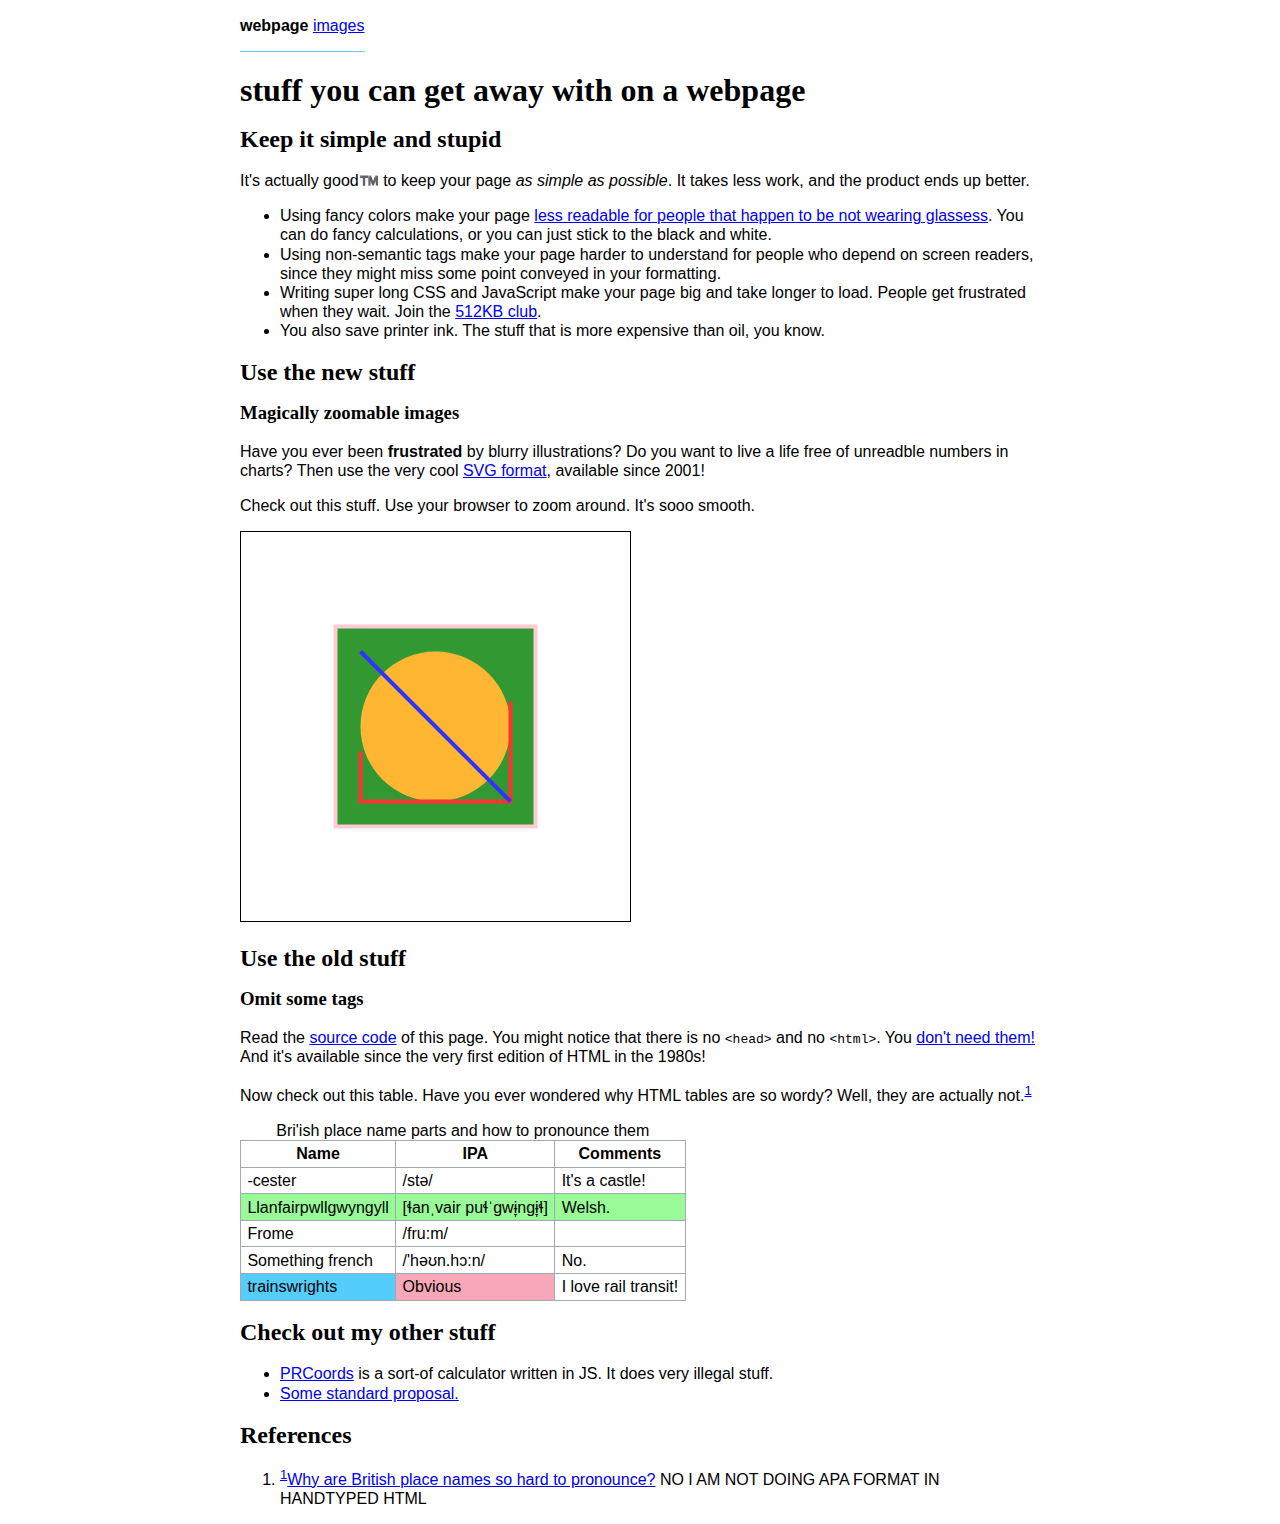
<file: css-hw/index.html>
<!DOCTYPE HTML>
<link rel="stylesheet" href="css/main.css">
<title>stuff you can get away with on a webpage</title>
<nav>
    <ol>
        <li><a class=here>webpage</a></li>
        <li><a href="img.html">images</a></li>
    </ol>
</nav>
<h1>stuff you can get away with on a webpage</h1>

<h2>Keep it simple and stupid</h2>
<p>It's actually good™️ to keep your page <em>as simple as possible</em>. It takes
less work, and the product ends up better.

<ul>
<li>Using fancy colors make your page
<a href="https://www.w3.org/TR/WCAG20/">less readable for people that happen to be
not wearing glassess</a>. You can do fancy calculations, or you can just stick to
the black and white.
<li>Using non-semantic tags make your page harder to understand for people who
depend on screen readers, since they might miss some point conveyed in your formatting.
<li>Writing super long CSS and JavaScript make your page big and take longer to load.
People get frustrated when they wait. Join the <a href="https://512kb.club/">512KB club</a>.
<li>You also save printer ink. The stuff that is more expensive than oil, you know.
</ul>

<h2>Use the new stuff</h2>
<h3>Magically zoomable images</h3>
<p>Have you ever been <strong>frustrated</strong> by blurry illustrations? Do you want to live a life
free of unreadble numbers in charts? Then use the very cool <a href=https://en.wikipedia.org/wiki/Scalable_Vector_Graphics>
SVG format</a>, available since 2001!

<p>Check out this stuff. Use your browser to zoom around. It's sooo smooth.</p>
<!-- Taken from https://commons.wikimedia.org/wiki/File:SVG_example_markup_grid.svg.
     I can't think of anything to draw. Maybe a circle? Well there is a circle here.-->
<svg width="391" height="391" viewBox="-70.5 -70.5 391 391" xmlns="http://www.w3.org/2000/svg">
<rect fill="#fff" stroke="#000" x="-70" y="-70" width="390" height="390"/>
<g opacity="0.8">
	<rect x="25" y="25" width="200" height="200" fill="green" stroke-width="4" stroke="pink" />
	<circle cx="125" cy="125" r="75" fill="orange" />
	<polyline points="50,150 50,200 200,200 200,100" stroke="red" stroke-width="4" fill="none" />
	<line x1="50" y1="50" x2="200" y2="200" stroke="blue" stroke-width="4" />
</g>
</svg>

<h2>Use the old stuff</h2>
<h3>Omit some tags</h3>
<p>Read the <a href=https://github.com/Artoria2e5/fc712/blob/main/css-hw/index.html>source code</a> of this page.
You might notice that there is no <code>&lt;head&gt;</code> and no <code>&lt;html&gt;</code>.
You <a href="https://en.wikipedia.org/wiki/Tag_soup#Valid_deviations_from_XHTML">don't need them!</a>
And it's available since the very first edition of HTML in the 1980s!

<p>Now check out this table. Have you ever wondered why HTML tables are so wordy? Well, they
are actually not.<a class=ref id=ref_1_1 href="#ref_1">1</a>
<table>
<caption>Bri'ish place name parts and how to pronounce them</caption>
<tr><th>Name <th>IPA<th>Comments
<tr><td>-cester<td>/stə/<td>It's a castle!
<tr class=welsh><td>Llanfairpwllgwyngyll<td>[ɬanˌvair puɬˈɡwɨ̞nɡɨ̞ɬ]<td>Welsh.
<tr><td>Frome<td>/fru:m/<td>
<tr><td>Something french<td>/'həʊn.hɔ:n/<td>No.
<tr class=train><td>trainswrights<td>Obvious<td>I love rail transit!
</table>

<h2>Check out my other stuff</h2>
<ul>
	<li><a href="https://artoria2e5.github.io/PRCoords/demo">PRCoords</a> is a sort-of calculator written in JS.
	It does very illegal stuff.
	<li><a href="https://invent.kde.org/artoriatwoexpfive/openraster-org/-/blob/artoriatwoexpfive-master-patch-11215/proposals/more-image-formats.rst">Some standard proposal.</a>
</ul>
	
<h2>References</h2>
<ol>
<li id=ref_1><a href="#ref_1_1" class=refuse>1</a><a href=https://www.youtube.com/watch?v=uYNzqgU7na4>Why are British place names so hard to pronounce?</a> NO I AM NOT DOING APA FORMAT IN HANDTYPED HTML
</ol>
</file>
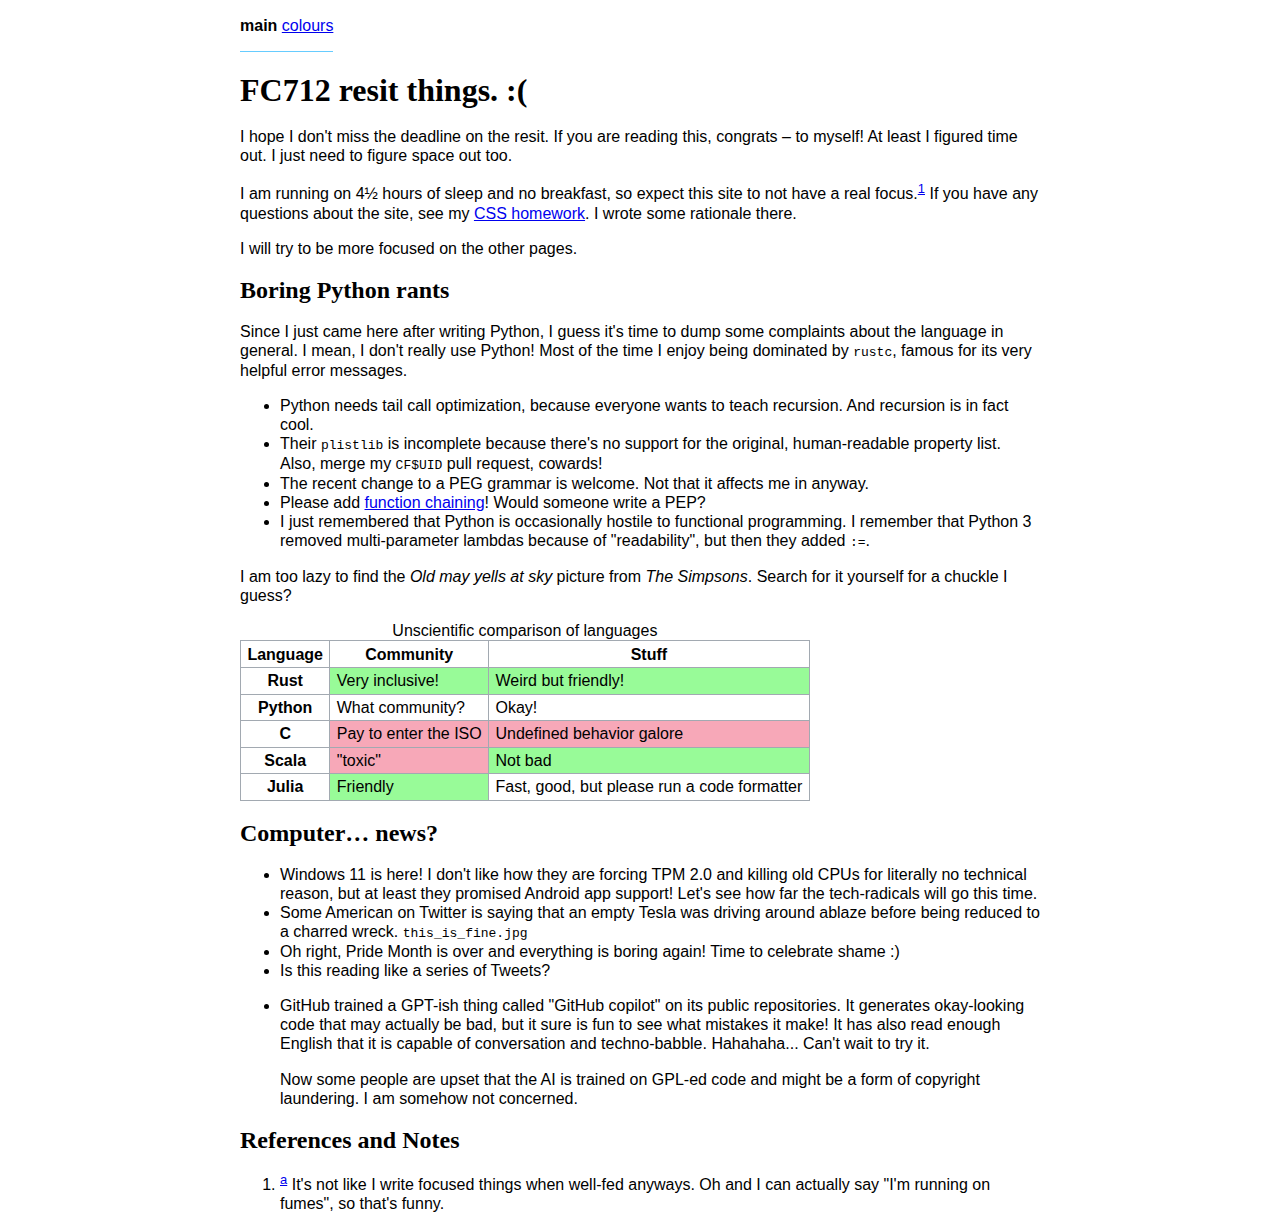
<file: mid-resit/sektion-1/index.html>
<!DOCTYPE html>
<!-- Okay, a note. I am going to really make use of the HTML optional tags mechanism.
     The ones that would pass a validator (not that I will run it for this), not the
     "tag soup" ones.
     
     Why? Well, in the beginning, HTML was something intended to be handwritten. Then
     everything changed when the framework nation attacked...
-->
<link rel="stylesheet" href="css/main.css">
<title>FC712 resit!</title>

<nav>
    <ol>
        <li><a class=here>main</a></li>
		<li><a href="colors.html">colours</a></li>
    </ol>
</nav>

<h1>FC712 resit things. :(</h1>
<p>I hope I don't miss the deadline on the resit. If you are reading this, congrats &ndash;
   to myself! At least I figured time out. I just need to figure space out too.

<p>I am running on 4½ hours of sleep and no breakfast, so expect this site to not have a real
   focus.<a class=ref id=ref_1_1 href="#ref_1">1</a> If you have any questions about the site, see my
   <a href="https://artoria2e5.github.io/fc712/css-hw/">CSS homework</a>. I wrote some rationale
   there.

<p>I will try to be more focused on the other pages.

<h2>Boring Python rants</h2>
<p>Since I just came here after writing Python, I guess it's time to dump some complaints about the
   language in general.  I mean, I don't really use Python!  Most of the time I enjoy being dominated
   by <code>rustc</code>, famous for its very helpful error messages.
<ul>
	<li>Python needs tail call optimization, because everyone wants to teach recursion.  And recursion
		is in fact cool.
	<li>Their <code>plistlib</code> is incomplete because there's no support for the original,
		human-readable property list. Also, merge my <code>CF$UID</code> pull request, cowards!
	<li>The recent change to a PEG grammar is welcome. Not that it affects me in anyway.
	<li>Please add <a href="https://github.com/tc39/proposal-pipeline-operator">function chaining</a>!
		Would someone write a PEP?
	<li>I just remembered that Python is occasionally hostile to functional programming. I remember that
		Python 3 removed multi-parameter lambdas because of "readability", but then they added <code>:=</code>.
</ul>
<p>I am too lazy to find the <cite>Old may yells at sky</cite> picture from <cite>The Simpsons</cite>.
   Search for it yourself for a chuckle I guess?

<!-- source code best viewed with a tab size of 4. -->
<!-- added for the sole purpose of showing an understanding of tables -->
<table>
	<caption>Unscientific comparison of languages</caption>
	<tr><th>Language 	<th>Community 						<th>Stuff
	<tr><th>Rust 		<td class=yes>Very inclusive!		<td class=yes>Weird but friendly!
	<tr><th>Python 		<td>What community? 				<td>Okay!
	<tr><th>C 			<td class=no>Pay to enter the ISO	<td class=no>Undefined behavior galore
	<tr><th>Scala 		<td class=no>"toxic"				<td class=yes>Not bad
	<tr><th>Julia 		<td class=yes>Friendly				<td>Fast, good, but please run a code formatter
	</table>
</table>

<h2>Computer… news?</h2>
<ul>
	<li>Windows 11 is here! I don't like how they are forcing TPM 2.0 and killing old CPUs for literally
		no technical reason, but at least they promised Android app support! Let's see how far the tech-radicals
		will go this time.
	<li>Some American on Twitter is saying that an empty Tesla was driving around ablaze before being reduced to
		a charred wreck.  <tt>this_is_fine.jpg</tt>
	<li>Oh right, Pride Month is over and everything is boring again! Time to celebrate shame :)
	<li>Is this reading like a series of Tweets?
	<li><p>
		GitHub trained a GPT-ish thing called "GitHub copilot" on its public repositories. It generates okay-looking
		code that may actually be bad, but it sure is fun to see what mistakes it make! It has also read enough 
		English that it is capable of conversation and techno-babble. Hahahaha... Can't wait to try it.
		<p>
		Now some people are upset that the AI is trained on GPL-ed code and might be a form of copyright laundering.
		I am somehow not concerned. 
</ul>

<h2>References and Notes</h2>
<!-- Sorry, no time for proper citations or the <cite> tag. -->
<ol>
<li id=ref_1><a href="#ref_1_1" class=refuse>a</a> It's not like I write focused things when well-fed anyways. Oh and I can actually say "I'm running on fumes", so that's funny.
</ol>
</file>
<file: css-hw/css/main.css>
body {
  font-family: Ubuntu, sans-serif;
  margin: 0 auto;
  max-width: 50em;
  padding: 0 1em;
  line-height: 1.2;
}
nav {
  display: inline-block;
  border-bottom: 1px solid #66CCFF;
}
nav ol {
  list-style-type: none;
  padding-left: 0;
}
nav li {
  display: inline-block;
}
@media print {
  body {
    max-width: none;
    padding: 0;
  }
}
h1, h2, h3, h4, h5, h6 {
  /* I could write a long list of Palatino clone names. Or I can trust people who use clones to have a functioning fontconfig. */
  font-family: 'Palatino Linotype', Palatino, serif;
  line-height: 1; 
}
table {
  border-collapse: collapse;
}
th, td {
  border: thin solid #a2a9b1;
  padding: 0.2em 0.4em;
}
.here {
  font-weight: bold;
}
.welsh {
  background-color: PaleGreen;
}
.ref, .refuse {
  vertical-align: super;
  font-size: small;
}
div.flex {
      display: flex;
    flex-flow: row;
}
figure {
    display: flex;
    flex-flow: column;
    margin: auto;
    max-width: 250px;
    padding: 10px;
}
figure img {
    /* Why here too? Because Safari is crazy. */
    width: 220px;
}
tr.train > :nth-child(1) {
  background: #55cdfc;
}
tr.train > :nth-child(2) {
  background: #f7a8b8;
}
</file>
<file: mid-resit/sektion-1/css/main.css>
/* Everyone uses widescreen. Make the text not so wide. */
body {
  font-family: Ubuntu, sans-serif;
  margin: 0 auto;
  max-width: 50em;
  padding: 0 1em;
  /* And not so cramped. */
  line-height: 1.2;
}
/* This removes the big blanks from print. Paper is narrow enough. */
@media print {
  body {
    max-width: none;
    padding: 0;
  }
}

/* The navigation thing on top. */
nav {
  display: inline-block;
  border-bottom: 1px solid #66ccff;
}
nav ol {
  /* This makes it bullet-less! */
  list-style-type: none;
  padding-left: 0;
}
nav li {
  /* And this makes it go horizontal. */
  display: inline-block;
}

/* I like headings in Serif. Wikipedia influence. */
h1,
h2,
h3,
h4,
h5,
h6 {
  /* I could write a long list of Palatino clone names. Or I can trust people who use clones to have a functioning fontconfig. */
  font-family: "Palatino Linotype", Palatino, serif;
  line-height: 1;
}

/* You would wonder why this isn't default. */
table {
  border-collapse: collapse;
}
th,
td {
  border: thin solid #a2a9b1;
  padding: 0.2em 0.4em;
}
.here {
  font-weight: bold;
}
.welsh,
.yes {
  background-color: PaleGreen;
}
tr.train > :nth-child(1) {
  background: #55cdfc;
}
tr.train > :nth-child(2),
.no {
  background: #f7a8b8;
}

/* Superscript for refs. */
.ref,
.refuse {
  vertical-align: super;
  font-size: small;
}

/* Flex box. Unused. */
div.flex {
  display: flex;
  flex-flow: row;
}

/* Picture boxes. */
figure {
  /* This flex is also unused. */
  display: flex;
  flex-flow: column;
  margin: auto;
  max-width: 250px;
  padding: 10px;
}
figure > img {
  /* Why here too? Because Safari is crazy. */
  width: 220px;
  margin: 0 auto;
}
figure.large {
  max-width: 500px;
}
figure.large > img {
  width: 440px;
}

/* Handy block elements. */
.right {
  float: right;
  margin: 1em;
}
.box {
  background: #ccc;
  border: black;
}
aside {
  border-left: green solid 14px;
  background: #ddffdd;
  margin: 1.5em 0;
  padding: 0.5em 1em;
}
</file>
